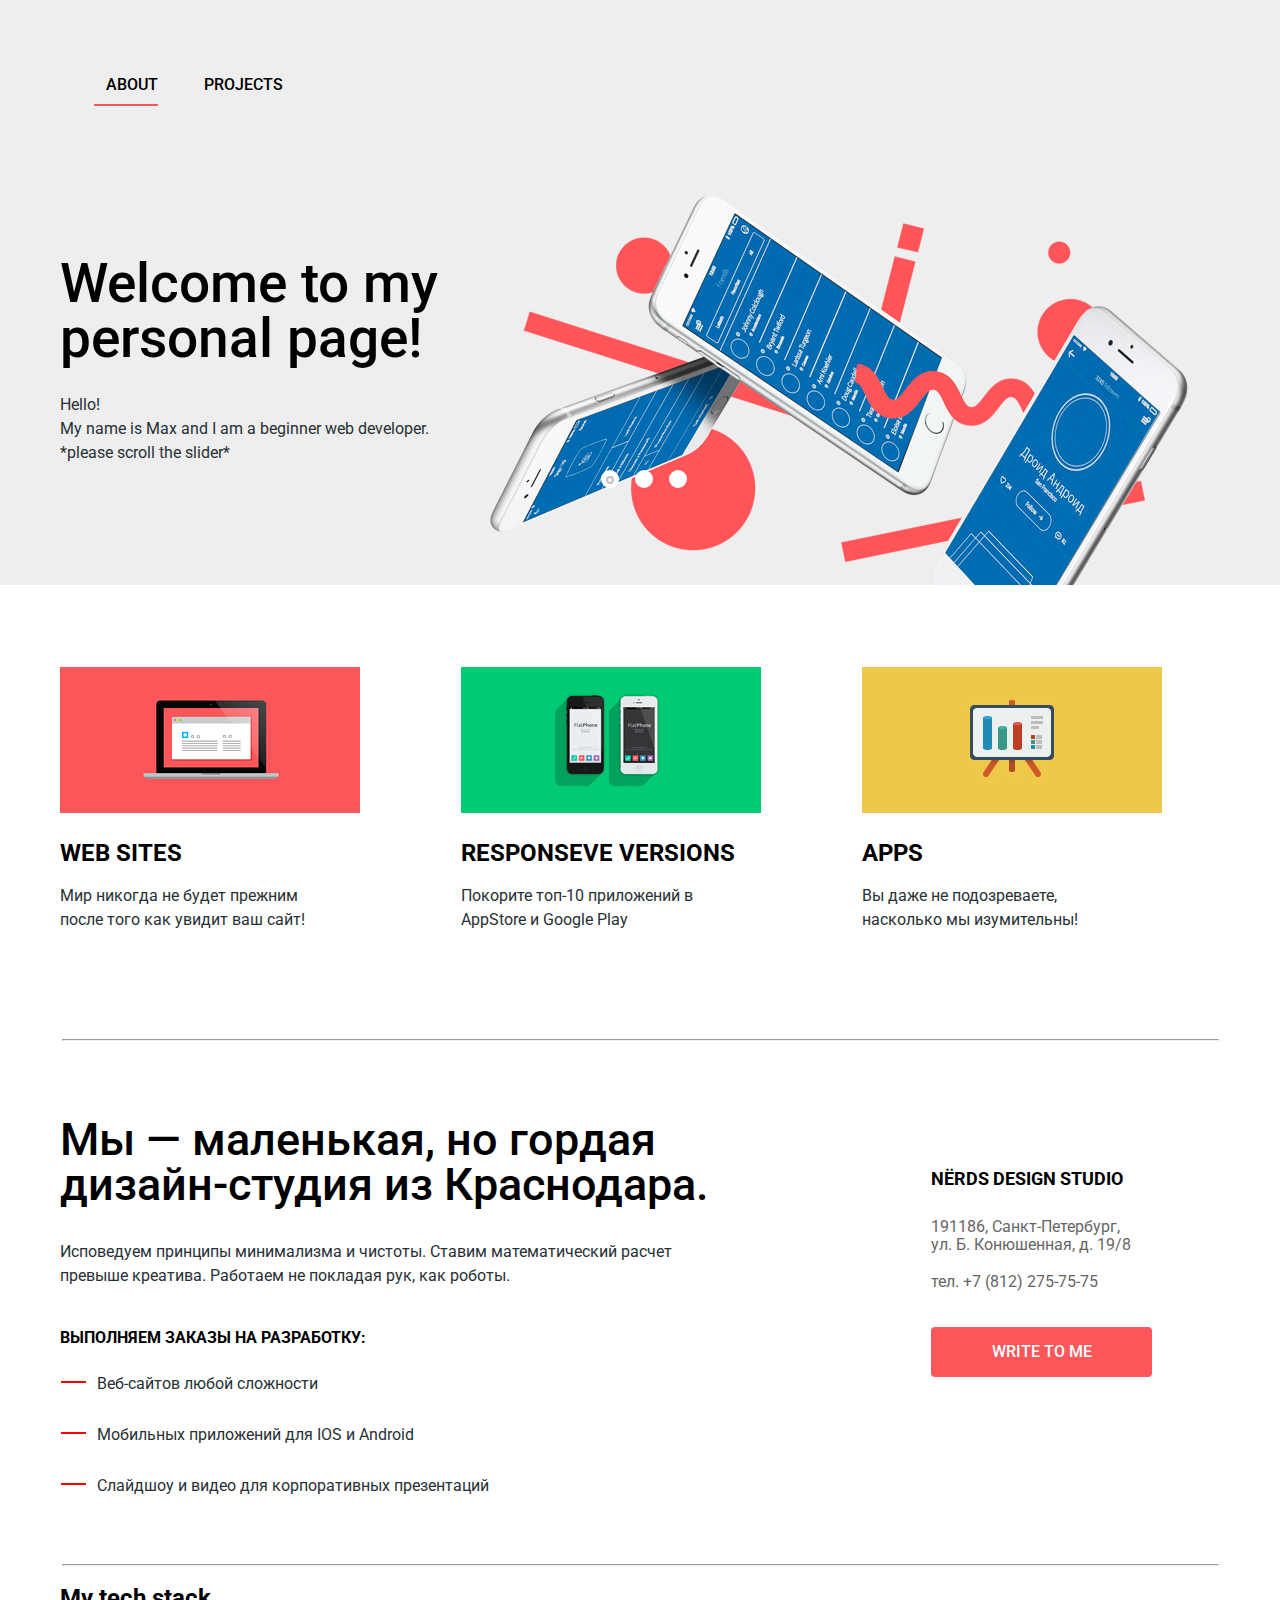
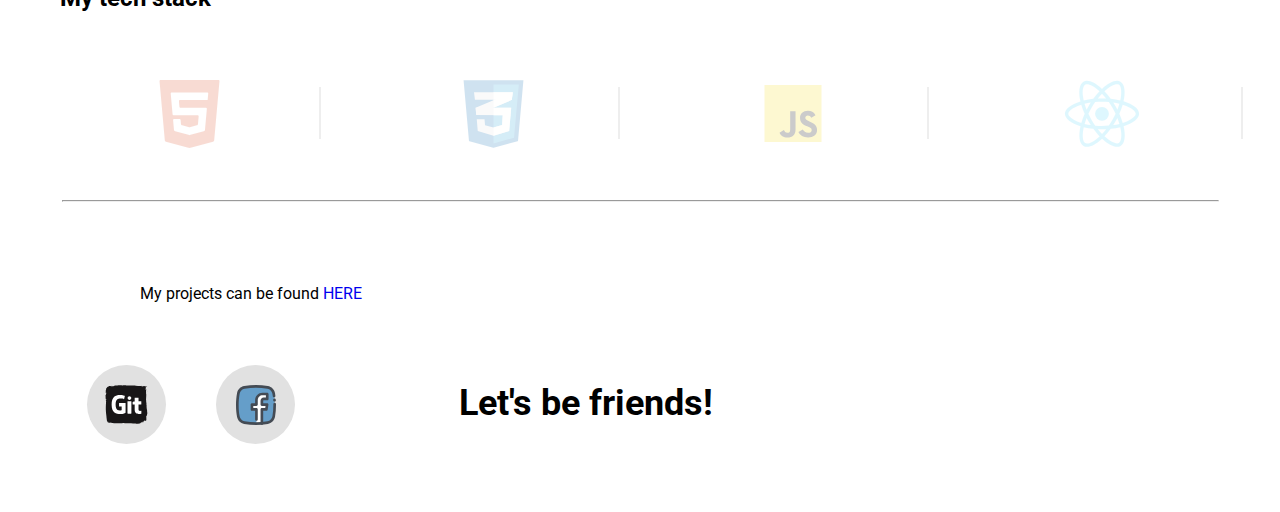
<file: my-home-page/index.html>
<!DOCTYPE html>
<html lang="ru">
<head>
  <meta charset="utf-8">
  <title>My home page</title>
  <link href="https://fonts.googleapis.com/css?family=Roboto:400,500,700&amp;subset=cyrillic" rel="stylesheet">
  <link href="css/normalize.css" rel="stylesheet">
  <link href="css/style.css" rel="stylesheet">
</head>
<body>
<header class="main-header">
  <nav class="main-navigation container">
       <!-- <a class="main-header-logo" href="">
         <img src="img/nerds-logo.svg" width="160" height="65" alt="Логотип дизайн-студии Nerds">
       </a> -->
       <ul class="site-navigation">
          <li class="current-index"><a href="index.html">about</a></li>
          <!-- <li><a href="#">клиенты</a></li> -->
          <li><a href="catalog.html">projects</a></li>
          <!-- <li><a href="#">контакты</a></li> -->
       </ul>
       <!-- <div class="user-navigation">
        <a class="user-cart" href="#">
        корзина</a>
       </div> -->
  </nav>
</header>
<main>
  <h1 class="visually-hidden">Дизайн-студия Nerds</h1>
  <section class="slider">
    <div class="container">
      <h2 class="visually-hidden">Преимущества</h2>
      <input class="visually-hidden slider-1" type="radio" id="product-1" name="toggle" checked>
      <input class="visually-hidden slider-2" type="radio" id="product-2" name="toggle" >
      <input class="visually-hidden slider-3" type="radio" id="product-3" name="toggle" >
      <div class="slider-controls">
        <label class="slider-controls-item slider-controls-item--1" for="product-1">Первый</label>
        <label class="slider-controls-item slider-controls-item--2" for="product-2">Второй</label>
        <label class="slider-controls-item slider-controls-item--3" for="product-3">Третий</label>
      </div>
      <ul class="slider-list">
        <li class="slider-item">
          <h3>Welcome to my personal page!</h3>
          <p>Hello!<br>
            My name is Max and I am a beginner web developer.<br>*please scroll the slider*</p>
          <!-- <a class="button button-learn-more" href="#">Узнать больше</a> -->
        </li>
        <li class="slider-item">
          <h3>CSS3 makes the pages look great</h3>
          <p>I started learning web programming couple of mounth ago</p>
          <!-- <a class="button button-learn-more" href="#">Узнать больше</a> -->
        </li>
        <li class="slider-item">
          <h3>Только ночь,<br> только хардкор</h3>
          <p>Работать днем, как все? Мы против этого.<br> Ближе к полуночи работа только начинается.</p>
          <!-- <a class="button button-learn-more" href="#">Узнать больше</a> -->
        </li>
      </ul>
    </div>
  </section>

  <section class="specialization container">
    <h2 class="visually-hidden">Специализация</h2>
    <ul class="specialization-list">
      <li class="specialization-item">
        <img src="img/illustration-1.png" width="300" height="146" alt="Сайт">

        <h3>web sites</h3>
        <p>
          Мир никогда не будет прежним после того как увидит ваш сайт!
        </p>

        <!-- <a href="#" class="button to-order to-order-site">заказать</a> -->
      </li>
      <li class="specialization-item">
        <img src="img/illustration-2.png" width="300" height="146" alt="Приложение">

        <h3>responseve versions</h3>
        <P>
          Покорите топ-10 приложений в AppStore и Google Play
        </P>

        <!-- <a href="#" class="button to-order to-order-app">заказать</a> -->
      </li>
      <li class="specialization-item">
        <img src="img/illustration-3.png" width="300" height="146" alt="Презентация">

        <h3>apps</h3>
        <P>
          Вы даже не подозреваете, насколько мы изумительны!
        </P>

        <!-- <a href="#" class="button to-order to-order-presentation">заказать</a> -->
      </li>
    </ul>
  </section>
  <hr class="divide">
  <section class="about-us container">
   <div class="about-us-words">
    <h2>Мы — маленькая, но гордая дизайн-студия из Краснодара. </h2>
    <p>Исповедуем принципы минимализма и чистоты. Ставим математический расчет превыше креатива. Работаем не покладая рук, как роботы.</p>
    <h3>Выполняем заказы на разработку:</h3>
    <ul class="list-of-development">
      <li>
        <p>Веб-сайтов любой сложности</p>
      </li>
      <li>
        <p>Мобильных приложений для IOS и Android</p>
      </li>
      <li>
        <p>Слайдшоу и видео для корпоративных презентаций</p>
      </li>
    </ul>
  </div>
  <!-- <div class="about-us-numbers">
   <img src="img/nerds-illustration.png" width="360" height="208" alt="Логотип дизайн-студии Nerds">
   <h3>С 2004 года любим точность во всем:</h3>
   <ul class="exact-numbers">
     <li>
       <span>146<sup>%</sup></span>
       <p>Уровень самоотдачи</p>
     </li>
     <li>
       <span>100<sup>%</sup></span>
       <p>Соблюдение сроков</p>
     </li>
     <li>
       <span>50<sup>%</sup></span>
       <p>Минимальная предоплата</p>
     </li>
   </ul>
  </div> -->
</section>
<hr class="divide">
<section class="business-partners container">
 <h2>My tech stack</h2>
 <ul class="partners-list">
  <li class="partners-item">
   <a href="#">
    <img src="img/html5.svg" width="199" height="68" alt="html" title="HTML5">
   </a>
  </li>
  <li class="partners-item">
   <a href="#">
    <img src="img/css-logo.svg" width="209" height="90" alt="css" title="CSS3">
   </a>
  </li>
  <li class="partners-item">
   <a href="#">
    <img src="img/Unofficial_JavaScript_logo_2.svg" width="190" height="57" alt="js" title="JavaScript">
   </a>
  </li>
  <li class="partners-item">
   <a href="#">
    <img src="img/React-icon.svg" width="180" height="90" alt="react" title="React">
   </a>
  </li>
 </ul>
</section>
<hr class="divide">
<section class="map">
 <h2 class="visually-hidden">Как добраться</h2>
 <div class="container">
  <div class="contact-information">
    <span>Nёrds design studio</span>
    <p>191186, Санкт-Петербург,
    ул. Б. Конюшенная, д. 19/8</p>
    <p>тел. +7 (812) 275-75-75</p>
    <a class="button button-write-us" href="#">Write to me</a>
  </div>
 </div>
  <!-- <iframe src="https://www.google.com/maps/embed?pb=!1m18!1m12!1m3!1d1998.6037872533216!2d30.320858716006118!3d59.93871648187625!2m3!1f0!2f0!3f0!3m2!1i1024!2i768!4f13.1!3m3!1m2!1s0x4696310fca145cc1%3A0x42b32648d8238007!2z0JHQvtC70YzRiNCw0Y8g0JrQvtC90Y7RiNC10L3QvdCw0Y8g0YPQuy4sIDE5LzgsINCh0LDQvdC60YIt0J_QtdGC0LXRgNCx0YPRgNCzLCAxOTExODY!5e0!3m2!1sru!2sru!4v1552489981255" width="1516" height="415"  style="border:0" allowfullscreen>
  </iframe> -->
</section>
<p class="my-projects">
  My projects can be found <a href="catalog.html">HERE</a>
</p>
</main>
<footer class="main-footer">
 <div class="container">
  <div class="footer-social">
    <ul>
      <!-- <li><a class="social-button" href="#"><span class="visually-hidden">Вконтакте</span><svg xmlns="http://www.w3.org/2000/svg" width="27" height="15" viewBox="0 0 26.14 14.91">
        <path d="M26 13.47l-.09-.17a13.55 13.55 0 0 0-2.6-3q-.87-.83-1.1-1.12A1 1 0 0 1 22 8a10.27 10.27 0 0 1 1.22-1.78l.88-1.16q2.35-3.13 2-4L26 .94a.8.8 0 0 0-.4-.22 2.14 2.14 0 0 0-.87 0h-3.92a.51.51 0 0 0-.27 0h-.3a.6.6 0 0 0-.15.14.93.93 0 0 0-.14.24 22.22 22.22 0 0 1-1.46 3.06q-.5.84-.93 1.46a7 7 0 0 1-.71.91 4.94 4.94 0 0 1-.52.47q-.23.18-.35.15l-.23-.05a.9.9 0 0 1-.31-.33 1.49 1.49 0 0 1-.16-.53v-.55-.65-.57-1.12-1-.75a3.14 3.14 0 0 0 0-.62 2.12 2.12 0 0 0-.14-.44.73.73 0 0 0-.28-.33 1.57 1.57 0 0 0-.46-.18A9 9 0 0 0 12.57 0a8.93 8.93 0 0 0-3.25.33 1.83 1.83 0 0 0-.52.41q-.25.3-.07.33a1.67 1.67 0 0 1 1.16.59l.08.16a2.6 2.6 0 0 1 .19.63 6.32 6.32 0 0 1 .12 1 10.59 10.59 0 0 1 0 1.7q-.07.71-.13 1.1a2.21 2.21 0 0 1-.18.64 2.69 2.69 0 0 1-.16.3l-.07.07a1 1 0 0 1-.37.07.86.86 0 0 1-.46-.19 3.27 3.27 0 0 1-.56-.52 7 7 0 0 1-.66-.93q-.37-.6-.76-1.42l-.22-.39q-.2-.38-.56-1.11t-.62-1.43A.9.9 0 0 0 5.2.9h-.07a.93.93 0 0 0-.22-.16A1.44 1.44 0 0 0 4.6.65L.87.68A1 1 0 0 0 .1.94L0 1a.44.44 0 0 0 0 .22 1.08 1.08 0 0 0 .08.37Q.9 3.53 1.86 5.31t1.66 2.87Q4.23 9.27 5 10.24t1 1.24l.37.41.34.33a8.06 8.06 0 0 0 1 .78 16.34 16.34 0 0 0 1.4.9 7.6 7.6 0 0 0 1.79.72 6.19 6.19 0 0 0 2 .22h1.57a1.08 1.08 0 0 0 .72-.3l.05-.07a.9.9 0 0 0 .1-.25 1.38 1.38 0 0 0 0-.37 4.48 4.48 0 0 1 .09-1.05 2.77 2.77 0 0 1 .23-.71 1.74 1.74 0 0 1 .29-.4 1.19 1.19 0 0 1 .23-.2h.11a.86.86 0 0 1 .77.21 4.52 4.52 0 0 1 .83.79q.39.47.93 1.05a6.41 6.41 0 0 0 1 .87l.27.16a3.31 3.31 0 0 0 .71.3 1.53 1.53 0 0 0 .76.07l3.48-.05a1.58 1.58 0 0 0 .8-.17.68.68 0 0 0 .34-.37 1.06 1.06 0 0 0 0-.46 1.71 1.71 0 0 0-.1-.36z" fill="#fff">
        </path>
      </svg>
    </a></li> -->
    <li><a class="social-button" href="https://github.com/mouxez" target="_blank"><span class="visually-hidden">github</span>
      <img src="img/Git_icon-icons.com_66557.svg" alt="github" width="45" height="45">
    </a></li>
    <li><a class="social-button" href="https://www.facebook.com/profile.php?id=100010655255529" target="_blank"><span class="visually-hidden">facebook</span>
      <img src="img/iconfinder-social-media-web-network-logo02-4584667_122300.svg" alt="facebook" width="40" height="40">
    </a></li>
  </ul>
</div>
<p class="footer-offer">
  <b>Let's be friends!</b>
</p>
</div>
</footer>
<div class="feedback">
 <p class="write-us">Write to me</p>
 <form  class="form-field" action="https://echo.htmlacademy.ru" method="post">

  <div class="field field-name">
   <label for="fullname">Ваше имя:</label>
   <input type="text" id="fullname" name="user-name" value="" placeholder="Имя Фамилия" required>
 </div>
 <div class="field field-email">
  <label for="email">Ваш e-mail:</label>
  <input type="email" id="email" name="email" placeholder="email@example.com" required>
</div>
<div class="field field-letter">
  <label for="letter">Текст письма:</label>
  <textarea id="letter" name="text-of-letter" placeholder="В свободной форме" required></textarea>
</div>
<button type="submit" class="button">Отправить</button>

</form>
<button class="feedback-close" type="button">Закрыть</button>
</div>
<script src="js/min-script.js">
</script>
</body>
</html>
</file>
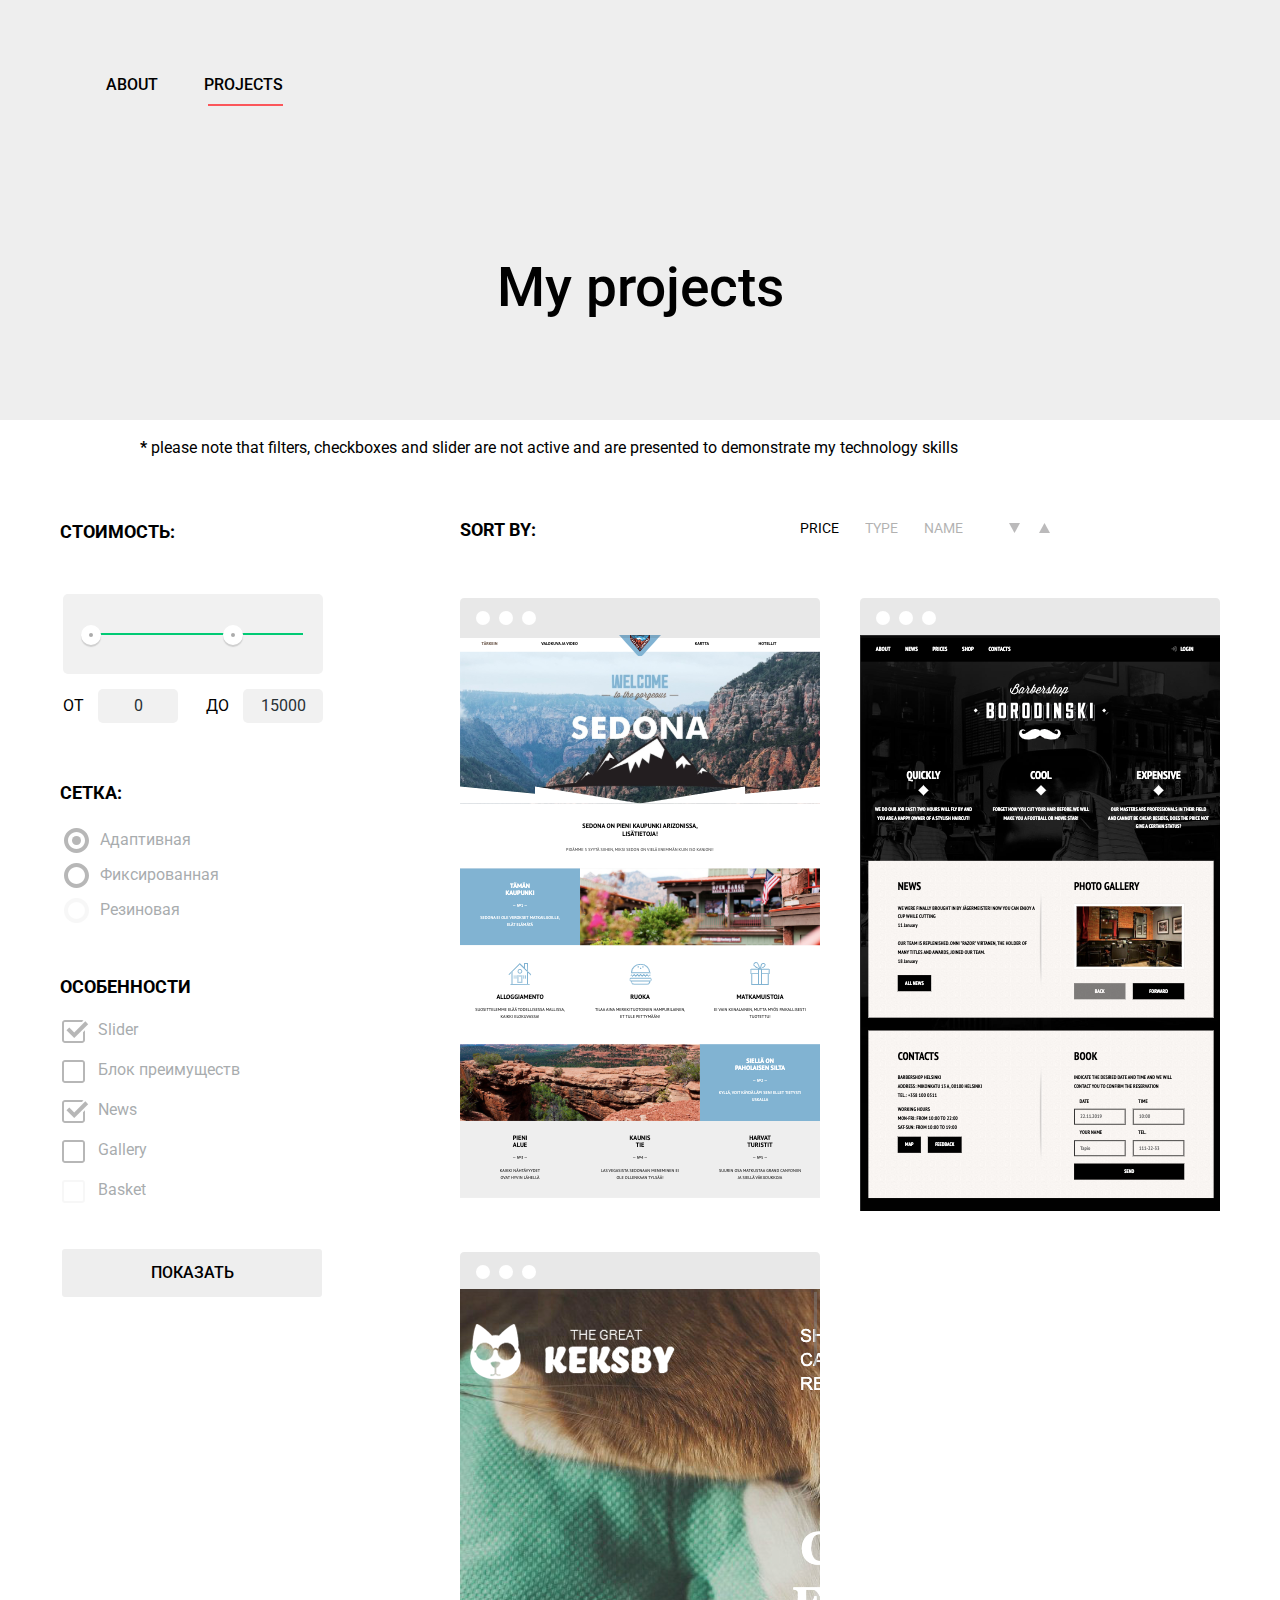
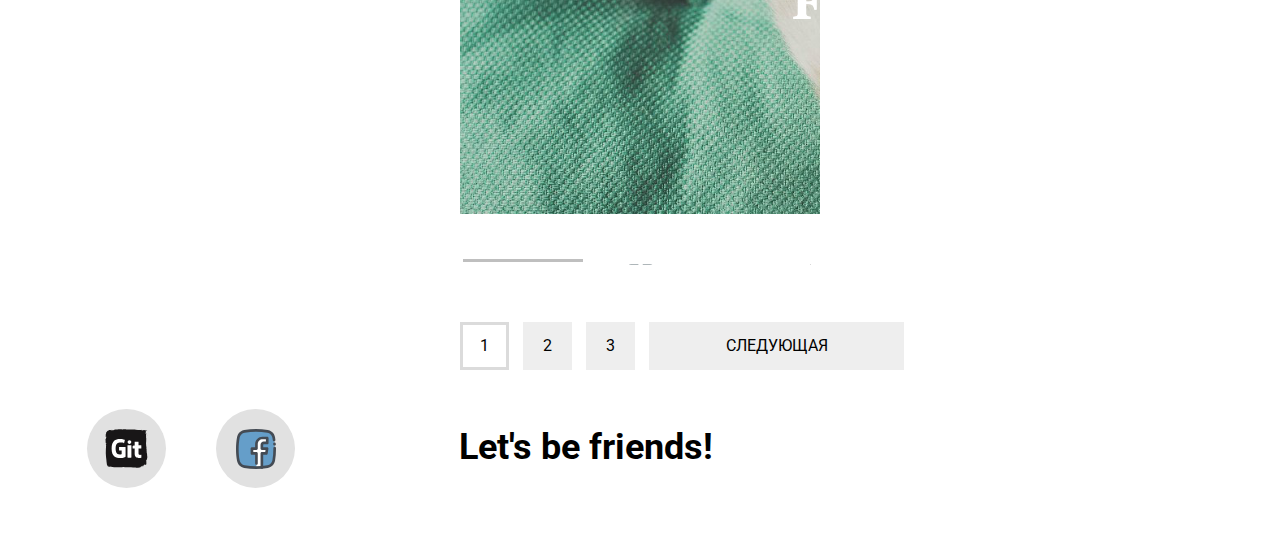
<file: my-home-page/catalog.html>
<!DOCTYPE html>
<html lang="ru">
<head>
  <meta charset="utf-8">
  <title>My home page</title>
  <link href="https://fonts.googleapis.com/css?family=Roboto:400,500,700&amp;subset=cyrillic" rel="stylesheet">
  <link href="css/normalize.css" rel="stylesheet">
  <link href="css/style.css" rel="stylesheet">
<body>
<header class="main-header">
  <nav class="main-navigation container">
       <!-- <a class="main-header-logo" href="">
         <img src="img/nerds-logo.svg" width="160" height="65" alt="Логотип дизайн-студии Nerds">
       </a> -->
       <ul class="site-navigation">
          <li><a href="index.html">about</a></li>
          <!-- <li><a href="#">клиенты</a></li> -->
          <li class="current-catalog" ><a href="catalog.html">projects</a></li>
          <!-- <li><a href="#">контакты</a></li> -->
       </ul>
       <!-- <div class="user-navigation">
        <a class="user-cart" href="#">
        корзина</a>
       </div> -->
  </nav>
</header>

<main class="main-section">
  <div class="title">
     <h1 class="page-title">
      My projects
     </h1>
  </div>
  <p class="note"> <b>*</b> please note that filters, checkboxes and slider are not active and are presented to demonstrate my technology skills</p>
  <div class="catalog-column container">
   <section class="filters-column">
    <h2 class="visually-hidden">Фильтр</h2>
    <form class="filters" action="/filters" method="post">
    <fieldset class="price">
       <legend>Стоимость:</legend>
       <div class="range-filter">
        <div class="range-controls">
          <div class="scale">
            <div class="bar"></div>
          </div>
          <div class="toggle toggle-min"></div>
          <div class="toggle toggle-max"></div>
        </div>
        <div class="price-controls">
          <label class="min-price">от <input name="min-price" type="text" value="0"></label>
          <label class="max-price">до <input name="max-price" type="text" value="15000"></label>
        </div>
       </div>
    </fieldset>
    <fieldset class="grid">
      <legend>сетка:</legend>
      <ul class="gird-list">
        <li class="filter-option"><input class="visually-hidden filter-input filter-input-radio" type="radio" name="grid" value="adaptive" id="filter-adaptive"  tabindex="0" checked>
          <label for="filter-adaptive">Адаптивная</label>
        </li>
        <li class="filter-option"><input class="visually-hidden filter-input filter-input-radio" type="radio" name="grid" value="fixed" id="filter-fixed" tabindex="0">
          <label for="filter-fixed">Фиксированная</label>
        </li>
        <li class="filter-option"><input class="visually-hidden filter-input filter-input-radio" type="radio" name="grid" value="rubber" id="filter-rubber"  disabled>
          <label for="filter-rubber">Резиновая</label>
        </li>
      </ul>
    </fieldset>
    <fieldset class="features">
     <legend>особенности</legend>
     <ul class="features-list">
      <li class="filter-option">
        <input class="visually-hidden filter-input filter-input-checkbox" type="checkbox" name="silder" id="filter-slider"  tabindex="0" checked>
        <label for="filter-slider" >Slider</label>
      </li>
      <li class="filter-option">
        <input class="visually-hidden filter-input filter-input-checkbox" type="checkbox" name="advantage-block" id="filter-advantage-block" tabindex="0">
        <label for="filter-advantage-block">Блок преимуществ</label>
      </li>
      <li class="filter-option">
        <input class="visually-hidden filter-input filter-input-checkbox" type="checkbox" name="news" id="filter-news"  tabindex="0" checked>
        <label for="filter-news">News</label>
      </li>
      <li class="filter-option">
        <input class="visually-hidden filter-input filter-input-checkbox" type="checkbox" name="gallery" id="filter-gallery" tabindex="0">
        <label for="filter-gallery">Gallery</label>
      </li>
      <li class="filter-option">
       <input class="visually-hidden filter-input filter-input-checkbox" type="checkbox" name="basket" id="filter-basket"  disabled>
       <label for="filter-basket">Basket</label>
      </li>
     </ul>
    </fieldset>
 <button type="submit" class="filter-button button">
  показать
</button>
</form>
</section>
<section class="catalog">
  <div class="sort-by">
  <b>Sort by:</b>
  <ul class="filter-sort filter-sort-words">
    <li class="filter-sort-item">
      <input class="visually-hidden list-input list-input-radio" type="radio" name="sort-group" value="price" id="filter-price" tabindex="0" checked>
      <label for="filter-price">Price</label>
    </li>
    <li class="filter-sort-item">
      <input class="visually-hidden list-input list-input-radio" type="radio" name="sort-group" value="type" id="filter-type" tabindex="0">
      <label for="filter-type">Type</label>
    </li>
    <li class="filter-sort-item">
      <input class="visually-hidden list-input list-input-radio" type="radio" name="sort-group" value="name" id="filter-name" tabindex="0">
      <label for="filter-name">Name</label>
    </li>
  </ul>
  <ul class="filter-sort filter-sort-arrows">
    <li class="filter-sort-item">
      <a class="arrow arrow-down active" href="#">Убывание</a>
    </li>
    <li class="filter-sort-item">
      <a class="arrow arrow-up" href="#">Возрастание</a>
    </li>
  </ul>
</div>
<h2 class="visually-hidden">Sites List</h2>
<ul class="catalog-list">
  <li class="catalog-item">
    <a href="#" target="_blank">
    <svg xmlns="http://www.w3.org/2000/svg" width="360" height="40" viewBox="0 0 360 40"><path fill="#4D4D4D" d="M356 0H4C1.8 0 0 1.8 0 4v36h360V4c0-2.2-1.8-4-4-4zM22.991 27a7 7 0 1 1 0-14 7 7 0 0 1 0 14zm23.011 0a7 7 0 1 1 0-14 7 7 0 0 1 0 14zm23.011 0a7 7 0 1 1 0-14 7 7 0 0 1 0 14z"/></svg>
      <img src="img/sedona-1.png" height="576" width="360" alt="Sedona City">
    </a>
    <!-- <div class="description">
      <h3>Sedona
      </h3>
      <p>
        Информационный сайт для туристов
      </p>
      <a class="button-price button" href="#">9900 руб.</a>
    </div> -->
  </li>
  <li class="catalog-item">
    <a href="">
    <svg xmlns="http://www.w3.org/2000/svg" width="360" height="40" viewBox="0 0 360 40"><path fill="#4D4D4D" d="M356 0H4C1.8 0 0 1.8 0 4v36h360V4c0-2.2-1.8-4-4-4zM22.991 27a7 7 0 1 1 0-14 7 7 0 0 1 0 14zm23.011 0a7 7 0 1 1 0-14 7 7 0 0 1 0 14zm23.011 0a7 7 0 1 1 0-14 7 7 0 0 1 0 14z"/></svg>
      <img src="img/barbershop-1.png" height="576" width="360" alt="Barbershop Helsinki">
    </a>  
    <!-- <div class="description">
      <h3>Pink App
      </h3>
      <p>
        Продуктовый лендинг приложения для iOS и Android
      </p>
      <a class="button-price button" href="#">9900 руб.</a>
    </div> -->
  </li>
  <li class="catalog-item">
    <a href="#">
   <svg xmlns="http://www.w3.org/2000/svg" width="360" height="40" viewBox="0 0 360 40"><path fill="#4D4D4D" d="M356 0H4C1.8 0 0 1.8 0 4v36h360V4c0-2.2-1.8-4-4-4zM22.991 27a7 7 0 1 1 0-14 7 7 0 0 1 0 14zm23.011 0a7 7 0 1 1 0-14 7 7 0 0 1 0 14zm23.011 0a7 7 0 1 1 0-14 7 7 0 0 1 0 14z"/></svg>
    <img src="img/pet-1.png" height="576" width="360" alt="Pet Accessories Store">
    </a>
  <!-- <div class="description">
    <h3>Barbershop
    </h3>
    <p>
      Сайт салона красоты.
      <br>
      Для мужчин, да.
    </p>
    <a class="button-price button" href="#">9900 руб.</a>
  </div> -->
</li>
<!-- <li class="catalog-item">
 <svg xmlns="http://www.w3.org/2000/svg" width="360" height="40" viewBox="0 0 360 40"><path fill="#4D4D4D" d="M356 0H4C1.8 0 0 1.8 0 4v36h360V4c0-2.2-1.8-4-4-4zM22.991 27a7 7 0 1 1 0-14 7 7 0 0 1 0 14zm23.011 0a7 7 0 1 1 0-14 7 7 0 0 1 0 14zm23.011 0a7 7 0 1 1 0-14 7 7 0 0 1 0 14z"/></svg>
  <img src="img/img-mishka.png" height="576" width="360" alt="Шаблон сайта Mishka">
<div class="description">
  <h3>MISHKA
  </h3>
  <p>
    Интернет-магазин вязаных игрушек
  </p>
  <a class="button-price button" href="#">9900 руб.</a>
</div>
</li> -->
<!-- <li class="catalog-item">
 <svg xmlns="http://www.w3.org/2000/svg" width="360" height="40" viewBox="0 0 360 40"><path fill="#4D4D4D" d="M356 0H4C1.8 0 0 1.8 0 4v36h360V4c0-2.2-1.8-4-4-4zM22.991 27a7 7 0 1 1 0-14 7 7 0 0 1 0 14zm23.011 0a7 7 0 1 1 0-14 7 7 0 0 1 0 14zm23.011 0a7 7 0 1 1 0-14 7 7 0 0 1 0 14z"/></svg>
  <img src="img/img-aplus.png" height="576" width="360" alt="Шаблон сайта A+">
<div class="description">
  <h3>A Plus
  </h3>
  <p>
    Лендинг курсов повышения квалификации
  </p>
  <a class="button-price button" href="#">9900 руб.</a>
</div>
</li> -->
<!-- <li class="catalog-item">
 <svg xmlns="http://www.w3.org/2000/svg" width="360" height="40" viewBox="0 0 360 40"><path fill="#4D4D4D" d="M356 0H4C1.8 0 0 1.8 0 4v36h360V4c0-2.2-1.8-4-4-4zM22.991 27a7 7 0 1 1 0-14 7 7 0 0 1 0 14zm23.011 0a7 7 0 1 1 0-14 7 7 0 0 1 0 14zm23.011 0a7 7 0 1 1 0-14 7 7 0 0 1 0 14z"/></svg>
  <img src="img/img-sedona.png" height="576" width="360" alt="Шаблон сайта Кваст">
<div class="description">
  <h3>КВАСТ
  </h3>
  <p>
    Промо-сайт производителя крафтового кваса
  </p>
  <a class="button-price button" href="#">9900 руб.</a>
</div>
</li> -->
</ul>
<ul class="pages-list">
  <li class="pages-number pages-number-current"><a href="#">1</a></li>
  <li class="pages-number"><a href="#">2</a></li>
  <li class="pages-number"><a href="#">3</a></li>
  <li class="pages-number"><a href="#">Следующая</a></li>
</ul>
</section>

</div>
<!-- <section class="map">
 <h2 class="visually-hidden">Как добраться</h2>
 <div class="container">
  <div class="contact-information">
    <span>Nёrds design studio</span>
    <p>191186, Санкт-Петербург,
    ул. Б. Конюшенная, д. 19/8</p>
    <p>тел. +7 (812) 275-75-75</p>
    <a class="button button-write-us" href="#">Напишите нам</a>
  </div>
 </div>
  <iframe src="https://www.google.com/maps/embed?pb=!1m18!1m12!1m3!1d1998.6037872533216!2d30.320858716006118!3d59.93871648187625!2m3!1f0!2f0!3f0!3m2!1i1024!2i768!4f13.1!3m3!1m2!1s0x4696310fca145cc1%3A0x42b32648d8238007!2z0JHQvtC70YzRiNCw0Y8g0JrQvtC90Y7RiNC10L3QvdCw0Y8g0YPQuy4sIDE5LzgsINCh0LDQvdC60YIt0J_QtdGC0LXRgNCx0YPRgNCzLCAxOTExODY!5e0!3m2!1sru!2sru!4v1552489981255" width="1516" height="415"  style="border:0" allowfullscreen>
  </iframe>
</section> -->
</main>

<footer class="main-footer">
 <div class="container">
  <div class="footer-social">
    <ul>
    <li><a class="social-button" href="https://github.com/mouxez" target="_blank"><span class="visually-hidden">github</span>
      <img src="img/Git_icon-icons.com_66557.svg" alt="github" width="45" height="45">
    </a></li>
    <li><a class="social-button" href="https://www.facebook.com/profile.php?id=100010655255529" target="_blank"><span class="visually-hidden">facebook</span>
      <img src="img/iconfinder-social-media-web-network-logo02-4584667_122300.svg" alt="facebook" width="40" height="40">
    </a></li>
    </ul>
</div>
<p class="footer-offer">
  <b>Let's be friends!</b>
</p>
</div>
</footer>
<!-- <div class="feedback">
  <p class="write-us">Напишите нам</p>
  <form  class="form-field" action="https://echo.htmlacademy.ru" method="post">

    <div class="field field-name">
     <label for="fullname">Ваше имя:</label>
     <input type="text" id="fullname" name="user-name" value="" placeholder="Имя Фамилия" required>
   </div>
   <div class="field field-email">
    <label for="email">Ваш e-mail:</label>
    <input type="email" id="email" name="email" placeholder="email@example.com" required>
  </div>
  <div class="field field-letter">
    <label for="letter">Текст письма:</label>
    <textarea id="letter" name="text-of-letter" placeholder="В свободной форме" required></textarea>
  </div>
  <button type="submit" class="button">Отправить</button>

</form>
<button class="feedback-close" type="button">Закрыть</button>
</div> -->
<script src="js/min-script.js">
</script>
</body>
</html>
</file>
<file: my-home-page/css/style.css>
body
{
  margin: 0;
  font-family: "Roboto", Arial, sans-serif;
  color: black;
  font-size: 16px;
  line-height: 24px;
  font-weight: normal;
  text-align:left;
  background-color: #ffffff;
  min-width:1250px;
}
a
{
  text-decoration: none;
}
.visually-hidden:not(:focus):not(:active),
input[type="checkbox"].visually-hidden,
input[type="radio"].visually-hidden
{
  position: absolute;

  width: 1px;
  height: 1px;
  margin: -1px;
  border: 0;
  padding: 0;
  white-space: nowrap;
  -webkit-clip-path: inset(100%);
  clip-path: inset(100%);
  clip: rect(0 0 0 0);
  overflow: hidden;
}

.container
{
 width:1160px;
 margin: 0 auto;
 padding: 0 20px;

}
.main-header
{
  width:100%;
  font-family:"Roboto", Arial, sans-serif;
  background-color: #eeeeee;
}
.main-navigation
{

  display:-webkit-box;
  display:-ms-flexbox;
  display:flex;
  -ms-flex-wrap:wrap;
  flex-wrap:wrap;
  font-size: 16px;
  line-height:30px;
  font-weight:500;
  color:black;
  text-transform: uppercase;
  background-color: #eeeeee;
  min-height: 200px;

  -webkit-box-pack: justify;
  -ms-flex-pack: justify;
  justify-content: space-between;
}
.site-navigation
{
  display: -webkit-box;
  display: -ms-flexbox;
  display: flex;
  flex-wrap:wrap;
  width:530px;
  margin: 0;
  margin-top:70px;
  padding: 0;
  list-style: none;
}
.site-navigation li
{
  margin-left:46px;
}
.user-navigation
{
  width: 115px;
  margin: 0;
  margin-top:70px;
  margin-right:-40px;
  padding: 0;
  padding-left:81px;
  padding-bottom:30px;
  list-style: none;
}

.main-header-logo
{
  width: 160px;
  height:50px;
  margin:0px;
  margin-top:45px;
  padding:0px;

}
.site-navigation ,
.user-navigation,
.pages-list,
.catalog-list,
.filter-option
{
  list-style: none;
}
.site-navigation a,
.user-navigation a
{
  display:block;
  color: black;
}
.user-cart
{
  position: relative;
}
.user-cart::before
{
  content: "";
  position:absolute;
  width: 15px;
  height: 24px;
  top:9px;
  left: -40px;
  background-image: url("../img/cart-icon.svg");
  background-repeat: no-repeat;
  background-position: 0 0;

}

.main-header-logo img:hover
{
  opacity: 0.8;
}
.main-header-logo:focus
{
  opacity:0.3;
}
.site-navigation a:hover,
.user-navigation a:hover
{
  color: #fb565a;
}
.site-navigation a:focus,
.user-navigation a:focus
{
  color: rgba(0, 0, 0, 0.3);
}
.current-index,
.current-catalog
{
  position:relative;
}
.current-index::after
{
  content: "";
  position: absolute;
  right: 0px;
  top:34px;
  height: 2px;
  width:64px;
  background-color:#fb565a;
}
.current-catalog::after
{
  content: "";
  position: absolute;
  right: 0px;
  top:34px;
  height: 2px;
  width:75px;
  background-color:#fb565a;
}
.title
{
  width:100%;
  background-color:#eeeeee;
}
.page-title
{
  width: 1160px;
  margin: 0 auto;
  margin-top:0px;
  padding-top:60px;
  padding-bottom:105px;
}
.slider
{
  margin-top:-20px;
  position: relative;
  background-color:#eeeeee;
}
.slider-controls
{
  position: absolute;
  left: 50%;
  bottom: 101px;
  z-index: 100;
  width: 160px;
  height: 18px;
  text-align: center;
  font-size: 0;
  -webkit-transform: translateX(-50%);
  -ms-transform: translateX(-50%);
  transform: translateX(-50%);
}

.slider-controls label
{
  position: relative;
  display: inline-block;
  width: 18px;
  height: 18px;
  padding: 8px;
  border-radius: 50%;
  vertical-align:middle;
  cursor: pointer;
}
.slider-controls label::after
{
  content: "";
  position: absolute;
  top: 4px;
  left: 12px;
  z-index: 1;
  width: 18px;
  height: 18px;
  background: #ffffff;
  border-radius: 50%;
}

.slider-list
{
  margin: 0;
  padding: 0;

  list-style: none;
}

.slider-item
{
  display: none;
  padding: 78px 0 80px 0;
  font-family:Roboto;
}

.slider-item:nth-child(1)
{
  background-image: url("../img/slide-1.png");
  background-repeat: no-repeat;
  background-position: 430px 15px;
}

.slider-item:nth-child(2)
{
  background-image: url("../img/slide-2.png");
  background-repeat: no-repeat;
  background-position: 495px 15px;
}

.slider-item:nth-child(3)
{
  background-image: url("../img/slide-3.png");
  background-repeat: no-repeat;
  background-position: 400px 25px
}

.slider-1:checked ~ .slider-list .slider-item:nth-child(1)
{
  display: block;
}

.slider-2:checked ~ .slider-list .slider-item:nth-child(2)
{
  display: block;
}

.slider-3:checked ~ .slider-list .slider-item:nth-child(3)
{
  display: block;
}

.slider-1:checked ~ .slider-controls .slider-controls-item--1::before,
.slider-2:checked ~ .slider-controls .slider-controls-item--2::before,
.slider-3:checked ~ .slider-controls .slider-controls-item--3::before
{
  content: "";
  position: absolute;
  left: 50%;
  top: 28%;
  z-index: 2;
  width: 4px;
  height: 4px;
  background-color: inherit;
  border: 2px solid #c1c1c1;
  border-radius: 50%;
}

.slider-item h3
{
  max-width: 600px;
  margin: 0;
  margin-top:-2px;
  margin-bottom: 27px;

  font-size: 55px;
  line-height: 55px;
  font-weight: 500;
}

.slider-item p
{
  max-width: 430px;
  margin: 0;
  margin-bottom: 40px;
  font-size:16px;
  line-height:24px;
  color:#283136;
}
.button
{
  border-radius: 3px;
}
.button-learn-more
{
  display: block;
  width: 240px;
  padding: 16px 0;
  font-size: 16px;
  line-height: 18px;
  color: #ffffff;
  text-transform: uppercase;
  text-align: center;
  text-decoration: none;
  background-color: #fb565a;
  border: none;
}

.button-learn-more:hover,
.button-learn-more:focus
{
  background-color: #e74246;
}

.button-learn-more:active
{
  background-color: #d7373b;
  color: rgba(255, 255, 255, 0.3);
  -webkit-box-shadow: 0 3px rgba(0, 0, 0, 0.1) inset;
  box-shadow: 0 3px rgba(0, 0, 0, 0.1) inset;
}
.specialization-list
{
  display: -webkit-box;
  display: -ms-flexbox;
  display: flex;
  flex-wrap:wrap;
  margin:0px;
  margin-top:76px;
  padding:0px;
  list-style: none;
  font-family:"Roboto", Arial, sans-serif;
}
.specialization-item
{
  width: 305px;
  text-align: left;
  margin-bottom: 70px;
  margin-left:96px;
}
.specialization-item:first-child
{
  margin-left:0px;
}
.specialization-item p
{
  width:245px;
  margin-top:-2px;
  margin-bottom:29px;
  font-size:16px;
  line-height:24px;
  color:#283136;
}
.specialization-item p:first-letter
{
  text-transform: capitalize;
}

.specialization-item h3
{
  margin: 18px 0px;
  font-size: 24px;
  line-height: 30px;
  text-transform: uppercase;
  text-align:left;
  font-weight: bold;
  color: #000000;
}
.specialization-item img
{
  margin-top:6px;
}
.specialization-list .to-order
{
  display:inline-block;
  margin-top:4px;
  padding: 16px 40px;
  font-size:16px;
  line-height: 18px;
  font-weight:500;
  text-align:center;
  vertical-align: middle;
  text-transform: uppercase;
  color: white;
  background-color: white;
}
.specialization-list .to-order-site
{
  background-color:#fb565a;
}
.specialization-list .to-order-site:hover
{
  background-color:#e74246;
}
.specialization-list .to-order-site:focus
{
  -webkit-box-shadow: inset 0px 3px 0 0 rgba(0, 1, 1, 0.1);
  box-shadow: inset 0px 3px 0 0 rgba(0, 1, 1, 0.1);
  background-color: #d7373b;
  color:rgba(255, 255, 255, 0.3);
}
.specialization-list .to-order-app
{
  background-color:#00ca74;
}
.specialization-list .to-order-app:hover
{
  background-color:#00bc6c;
}
.specialization-list .to-order-app:focus
{
  -webkit-box-shadow: inset 0px 3px 0 0 rgba(0, 1, 1, 0.1);
  box-shadow: inset 0px 3px 0 0 rgba(0, 1, 1, 0.1);
  background-color: #00aa62;
  color:rgba(255, 255, 255, 0.3);
}
.specialization-list .to-order-presentation
{
  background-color: #efc84a;
}
.specialization-list .to-order-presentation:hover
{
  background-color: #eab534;
}
.specialization-list .to-order-presentation:focus
{
  -webkit-box-shadow: inset 0px 3px 0 0 rgba(0, 1, 1, 0.1);
  box-shadow: inset 0px 3px 0 0 rgba(0, 1, 1, 0.1);
  background-color: #e5a722;
  color:rgba(255, 255, 255, 0.3);
}
.about-us
{
  display:-webkit-box;
  display:-ms-flexbox;
  display:flex;
  color:black;
  font-size:16px;
  line-height:24px;
  margin-top:39px;
  margin-bottom:40px;
}
.about-us-words
{
  display:block;
  width:650px;
}
.about-us-words h2
{
  font-size:45px;
  line-height:45px;
  font-weight:500;
  margin-bottom:33px;
}
.about-us-words h3
{
  font-size:16px;
  margin-top:38px;
  font-weight:bold;
  text-transform: uppercase;
}
.about-us-words p
{
  margin-top:17px;
  color:#283136;
}
.list-of-development
{
  display:-webkit-box;
  display:-ms-flexbox;
  display:flex;
  -webkit-box-orient:vertical;
  -webkit-box-direction:normal;
  -ms-flex-direction:column;
  flex-direction:column;
  list-style:none;
  position:relative;
  margin-top:-11px;
  margin-left:-3px;
}
.list-of-development p
{
  margin-bottom:10px;
  font-size: 16px;
  line-height:24px;
  color:#283136;
}
.list-of-development li::before
{
  content:"";
  width:25px;
  height:2px;
  background-color:red;
  position:absolute;
  left:4px;
  margin-top:26px;
}
.about-us-numbers
{
  margin-left:150px;
  position: absolute;
  top: 1300px;
  left: 700px;
}
.about-us-numbers h3
{
  text-transform: uppercase;
  margin-left:16px;
  margin-top:31px;
  font-size:16px;
  line-height:24px;
}
.exact-numbers
{
  list-style:none;
  display:-webkit-box;
  display:-ms-flexbox;
  display:flex;
  margin-left:-45px;
}
.exact-numbers li
{
  margin-top:37px;
  width:95px;
  margin-left:30px;
}
.exact-numbers li:first-child
{
  margin-left:0px;
  padding-left:5px;
}
.exact-numbers li:last-child
{
  margin-left:20px;
}
.exact-numbers p
{
  margin-top:20px;
  font-size:16px;
  line-height:18px;
  color:#283136;
}
.exact-numbers span
{
  font-weight:bold;
  font-size:45px;
}
.exact-numbers sup
{
  font-size:25px;
}
.partners-list
{
 display:-webkit-box;
 display:-ms-flexbox;
 display:flex;
 -webkit-box-align:center;
 -ms-flex-align:center;
 align-items:center;
 padding-top:35px;
 padding-bottom:22px;
 margin-left:-60px;
}
.partners-item
{
 list-style:none;
}
.partners-item:last-of-type
{
  padding-left:24px;
}
.partners-item a
{
  display:-webkit-box;
  display:-ms-flexbox;
  display:flex;
  -webkit-box-align:center;
  -ms-flex-align:center;
  align-items:center;
  opacity:0.2;
  padding-left:50px;
  padding-right:50px;
  position:relative;
  min-height: 97px;
}
.partners-item::before
{
  content: "";
  position: absolute;
  margin-top: 22px;
  margin-left: 279px;
  width: 2px;
  height: 52px;

  background-color: #eeeeee;
}
.business-partners a:hover
{
  opacity:1;
}
.business-partners a:focus
{
  opacity:0.1;
}
.map
{
  margin-top:80px;
}
.map .container
{
  position:relative;
}
.map iframe
{
 width: 100%;
}
.contact-information
{
  position:absolute;
  display:-webkit-box;
  display:-ms-flexbox;
  display:flex;
  -ms-flex-wrap:wrap;
  flex-wrap:wrap;
  width:250px;
  top:-765px;
  left:840px;
  padding:53px 20px 49px 51px;
  background-color:white;
  font-family:"Roboto", Arial, sans-serif;
  line-height:18px;
  color:#666666;
}
.contact-information span
{
  font-size:18px;
  font-weight:bold;
  color:black;
  text-transform:uppercase;
  margin-bottom:14px;
}
.contact-information p
{
  display:block;
  width:210px;
}
.contact-information p:nth-of-type(2)
{
  margin-top:3px;
}
.button-write-us
{
  display:block;
  background-color:#fb565a;
  width:205px;
  padding:16px 8px;
  margin-top:20px;
  text-align:center;
  color:white;
  font-weight:500;
  border-radius:4px;
  text-transform: uppercase;
}
.button-write-us:hover
{
  background-color:#e74246;
}
.button-write-us:focus
{
  box-shadow: inset 0px 3px 0 0 rgba(0, 1, 1, 0.1);
  background-color: #d7373b;
  color:rgba(255, 255, 255, 0.3);
}
.page-title
{
  font-size:55px;
  font-weight: 500;
  line-height: 55px;
  text-align: center;
  text-transform: none;
}
.catalog-column
{
  margin-top:52px;
  display: -webkit-box;
  display: -ms-flexbox;
  display: flex;
  -webkit-box-pack:justify;
  -ms-flex-pack:justify;
  justify-content:space-between;
}
.divide
{
  width:1155px;
}
.filters-column
{
  margin-left:-12px;
  width:262px;
}
.filters fieldset {
  margin:0px;
  margin-top:8px;
  border: none;
}
.filters legend
{
  font-size: 18px;

  font-weight: bold;
  line-height: 30px;
  text-transform:uppercase;

}
.filter-option
{
  padding: 0;
  margin: 0;
  margin-bottom:15px;
  opacity:0.4;
}
.filter-option:hover
{
  opacity:1;
}
.filters .grid
{
  margin-top:-5px;
  margin-bottom:12px;
}
.grid-list
{
  margin-left:-2px;
}
.features legend
{
  padding-top:14px;
}
.features-list
{
  margin-top:-7px;
}
.features-list li
{
  margin-left:-2px;
  margin-top:20px;
}
.filter-input
{
  background-color: #4d4d4d;
  opacity:0.4;
}
.filter-input:hover
{
  opacity:1;
}
.filter-input + label
{
  color:#283136;
  font-size:16px;
  position: relative;
  display: block;
  line-height: 20px;
  cursor: pointer;
}
.filter-input-checkbox + label::before
{
  content: "";
  position: absolute;
  width: 27px;
  height: 26px;
  left: -36px;
  top:0px;
  background-image:url("../img/checkbox-off.svg");
  background-repeat:no-repeat;
}

.filter-input-checkbox:checked + label::before
{
  content: "";
  position: absolute;
  width: 27px;
  height: 26px;
  left: -36px;
  top:0px;
  background-image:url("../img/checkbox-on.svg");
  background-repeat:no-repeat;
}
.filter-input-radio + label::before
{
  content: "";
  position: absolute;
  width:25px;
  height:25px;
  left: -36px;
  top: -2px;
  background-image: url("../img/radio-off.svg");
  background-repeat:no-repeat;
}
.filter-input-radio:checked + label::before
{
  content: "";
  width:25px;
  height:25px;
  position: absolute;
  left: -36px;
  top: -2px;
  background-image: url("../img/radio-on.svg");
  background-repeat:no-repeat;
}
.filter-input:disabled + label::before
{
  color: rgba(40, 49, 54, 0.3);
  opacity: 0.1;
}
.filter-button
{
  margin-top:23px;
  margin-left:14px;
  width: 260px;
  height: 48px;
  background-color: #eeeeee;
  font-size:16px;
  font-weight: 500;
  line-height: 18px;
  color: black;
  text-transform:uppercase;
  border:none;
  cursor: pointer;
}
.filter-button:hover
{
  background-color:#dfdfdf;
}
.filter-button:focus
{
  background-color:#d5d5d5;
  box-shadow: inset 0px 3px 0 0 rgba(0, 1, 1, 0.1);
  color:rgba(0, 0, 0, 0.3);
}
.range-filter {
  width: 260px;
  margin-left:3px;
  margin-top: 44px;
  margin-bottom:50px;
}

.price legend
{
  font-size: 18px;
  line-height: 24px;
  text-transform: uppercase;
  font-weight: 700;
}

.range-controls
{
  position: relative;

  height: 41px;
  margin-bottom: 15px;
  padding-top: 39px;
  padding-right: 20px;
  padding-left: 20px;

  background-color: #f1f1f1;

  border-radius: 5px;
}

.range-controls .scale
{
  height: 2px;

  background: #d7dcde;
}

.range-controls .bar
{
  height: 2px;

  background: #00ca74;
}

.range-controls .toggle
{
  position: absolute;
  top: 31px;
  left: 0;

  width: 4px;
  height: 4px;
  padding: 0;

  border: 8px solid #ffffff;
  background-color: #ababab;
  -webkit-box-shadow: 0 2px 1px 0 #cfcfcf;
  box-shadow: 0 2px 1px 0 #cfcfcf;
  border-radius: 50%;
  cursor: pointer;
}

.range-controls .toggle-min
{
  left: 18px;
}

.range-controls .toggle-max
{
  left: 160px;
}

.price-controls {
  font-size: 0;
}

.price-controls label
{
  display: inline-block;
  width: 50%;
  vertical-align:middle;
  font-size: 16px;
  text-transform: uppercase;
}

.price-controls input
{
  width: 60px;
  padding: 8px 10px;
  margin-left: 10px;

  font-family: Roboto, Arial, sans-serif;
  font-size: 16px;
  text-align: center;
  color: #283136;

  border: none;
  border-radius: 5px;
  background: #f1f1f1;
}

.max-price {
  text-align: right;
}
.sort-by
{
  display:-webkit-box;
  display:-ms-flexbox;
  display:flex;
  width:780px;
  text-transform:uppercase;
  margin-bottom:37px;
}
.sort-by b
{
  margin-top:17px;
  font-size:18px;
  font-weight:bold;
  line-height:18px;
}
.filter-sort
{
  margin-top:12px;
  display:-webkit-box;
  display:-ms-flexbox;
  display:flex;
  flex-wrap:wrap;
  list-style:none;
  -webkit-box-pack:justify;
  -ms-flex-pack:justify;
  justify-content:space-between;
}
.filter-sort-item
{
  margin-right:26px;
}
.filter-sort-item label
{
  font-size:14px;
  line-height:18px;
  opacity:0.3;
}
.filter-sort-words
{
  margin-left:224px;
  margin-right:-20px;
}
.filter-sort-arrows .arrow
{
  font-size:0px;
}
.filter-sort-item .arrow
{
  position:relative;
  cursor: pointer;
}
.arrow-down::before
{
  content:"";
  position: absolute;
  width:11px;
  height:10px;
  left: 0px;
  top: -10px;
  opacity:0.3;
  background-image: url("../img/icon-down-dir.svg");
  background-repeat:no-repeat;
}
.arrow-up::before
{
  content:"";
  position: absolute;
  width:11px;
  height:10px;
  left: 4px;
  top: -10px;
  opacity:0.3;
  background-image: url("../img/icon-up-dir.svg");
  background-repeat:no-repeat;
}

.list-input:hover + label,
.filter-sort-item:hover .arrow::before
{
  opacity:0.6;
}
.filter-sort-item:active .arrow::before,
.list-input:active + label
{
  opacity:1;
}
.list-input:checked + label
{
  opacity:1;
}
.catalog
{
  margin-left:130px;
  margin-top:-8px;
  width: 760px;
}
.catalog-list
{
  display: -webkit-box;
  display: -ms-flexbox;
  display: flex;
  -ms-flex-wrap:wrap;
  flex-wrap:wrap;
  padding: 0px;
  margin: 0px;
  list-style: none;

}
.catalog-item
{
  position:relative;
  width: 360px;
  margin-right:40px;
  margin-bottom:34px;
}

.catalog-item:nth-child(2n)
{
  margin-right: 0;
}
.catalog-item .description
{
  display: none;
}
.catalog-item:hover .description
{
  position:absolute;
  bottom:0px;
  display: block;
}
.catalog-item svg
{
  margin-bottom:-10px;
  opacity:0.12;
}
.catalog-item:hover svg
{
  opacity:1;
}

.description
{
  display:-webkit-box;
  display:-ms-flexbox;
  display:flex;
  -webkit-box-orient: vertical;
  -webkit-box-direction: normal;
  -ms-flex-direction: column;
  flex-direction: column;
  text-align:center;
  background-color:#eeeeee;
}
.description h3
{
  padding-top:5px;
  margin-bottom:20px;
  text-transform: uppercase;
  font-size: 18px;
  font-weight: bold;
  line-height: 30px;
  text-align: center;
  color: #000000;
}
.description p
{
  -webkit-box-align:center;
  -ms-flex-align:center;
  align-items:center;
  width: 230px;
  font-size:16px;
  line-height: 18px;
  color:#666666;
  margin:0px auto;
  margin-bottom:20px;
}
.description .button-price
{

  display: inline-block;
  width:200px;
  margin:10px 80px 0px;
  padding-top:16px;
  padding-bottom:15px;
  margin-bottom:43px;
  text-align:center;
  vertical-align:middle;

  color:white;
  background-color:#fb565a;
}
.description .button-price:hover
{
  background-color: #e74246;
}
.description .button-price:focus
{
  -webkit-box-shadow: inset 0px 3px 0 0 rgba(0, 1, 1, 0.1);
  box-shadow: inset 0px 3px 0 0 rgba(0, 1, 1, 0.1);
  background-color: #d7373b;
}
.pages-list
{
  display:-webkit-box;
  display:-ms-flexbox;
  display:flex;
  padding: 0px;
  margin: 0px;
  margin-top:16px;
  margin-bottom:-20px;
  list-style: none;
}
.pages-number
{
  margin-right:14px;
}
.pages-number:last-child {
  text-transform:uppercase;
  text-align:center;
  width:255px;
  margin-right: 0;
}
.pages-number a {
  display: block;
  padding: 12px 20px;
  color: black;
  background-color: #eeeeee;
}
.pages-number a:hover
{
  background-color:#dfdfdf;
}
.pages-number a:focus
{
  color:rgba(0, 0, 0, 0.3);
  -webkit-box-shadow: inset 0px 3px 0 0 rgba(0, 1, 1, 0.1);
  box-shadow: inset 0px 3px 0 0 rgba(0, 1, 1, 0.1);
  background-color: #d5d5d5;
}
.pages-number-current a
{
  padding:9px 17px;
  background-color: white;
  border: solid 3px #dbdbdb;
}
.main-footer .container
{
  display: -webkit-box;
  display: -ms-flexbox;
  display: flex;
  margin-top:59px;
}
.main-footer
{
 font-family:"Roboto", Arial, sans-serif;
 background-color: white;
}
.footer-social
{
  width:300px;
  margin:0px;
  margin-left:-19px;
  margin-right:118px;
}
.footer-social ul
{
  list-style: none;
}
.footer-button
{
  background-color:#e1e1e1;
  border-radius:50%;
}
.social-button:hover
{
  background-color: #e74246;
}
.social-button:focus
{
  -webkit-box-shadow: inset 0px 3px 0 0 rgba(0, 1, 1, 0.1);
  box-shadow: inset 0px 3px 0 0 rgba(0, 1, 1, 0.1);
  background-color: #d7373b;
}
.social-button:focus svg
{
  opacity:0.3;
}
.social-button
{
  display: -webkit-box;
  display: -ms-flexbox;
  display: flex;
  -webkit-box-align: center;
  -ms-flex-align: center;
  align-items: center;
  -webkit-box-pack: center;
  -ms-flex-pack: center;
  justify-content: center;
  width:79px;
  height:79px;
  border-radius:50%;
  background-color: #e1e1e1;
}
.footer-social ul {
  display: -webkit-box;
  display: -ms-flexbox;
  display: flex;
  width: 259px;
  -ms-flex-wrap: wrap;
  flex-wrap: wrap;
  -webkit-box-pack: justify;
  -ms-flex-pack: justify;
  justify-content: space-around;
  list-style: none;
  margin: 0 auto;
  padding: 0;
}
.footer-offer
{

  width:560px;
  margin: 0px;
  margin-top:8px;
  margin-bottom:80px;
  font-size: 16px;
  line-height: 22px;
  text-align:left;
  color: #444444;
}
.footer-offer b
{
  margin-top: 12px;
  color:black;
  display:block;
  font-size: 36px;
  margin-bottom:11px;
  font-weight: bold;
  line-height: 36px;
  text-align:left;
}
@-webkit-keyframes shake
{
  0%,
  100% {
    -webkit-transform: translateX(0);
    transform: translateX(0);
  }

  10%,
  30%,
  50%,
  70%,
  90% {
    -webkit-transform: translateX(-10px);
    transform: translateX(-10px);
  }

  20%,
  40%,
  60%,
  80% {
    -webkit-transform: translateX(10px);
    transform: translateX(10px);
  }
}
@keyframes shake
{
  0%,
  100% {
    -webkit-transform: translateX(0);
    transform: translateX(0);
  }

  10%,
  30%,
  50%,
  70%,
  90% {
    -webkit-transform: translateX(-10px);
    transform: translateX(-10px);
  }

  20%,
  40%,
  60%,
  80% {
    -webkit-transform: translateX(10px);
    transform: translateX(10px);
  }
}
@-webkit-keyframes bounce
{
  0% {
    -webkit-transform: translateY(-2000px);
    transform: translateY(-2000px);
  }

  70% {
    -webkit-transform: translateY(30px);
    transform: translateY(30px);
  }

  90% {
    -webkit-transform: translateY(-10px);
    transform: translateY(-10px);
  }

  100% {
    -webkit-transform: translateY(0);
    transform: translateY(0);
  }
}
@keyframes bounce
{
  0% {
    -webkit-transform: translateY(-2000px);
    transform: translateY(-2000px);
  }

  70% {
    -webkit-transform: translateY(30px);
    transform: translateY(30px);
  }

  90% {
    -webkit-transform: translateY(-10px);
    transform: translateY(-10px);
  }

  100% {
    -webkit-transform: translateY(0);
    transform: translateY(0);
  }
}


.feedback
{
  display:none;
  position:fixed;
  bottom:100px;
  left:300px;
  width:940px;
  background-color:white;
  -webkit-box-shadow: 0px 20px 40px 0 rgba(0, 1, 1, 0.75);
  box-shadow: 0px 20px 40px 0 rgba(0, 1, 1, 0.75);
}
.feedback-show
{
  display:block;
  -webkit-animation: bounce 0.6s;
  animation: bounce 0.6s;
}
.feedback-error
{
  -webkit-animation: shake 0.6s;
  animation: shake 0.6s;
}
.feedback-close
{
  position: absolute;
  top: 58px;
  right: 115px;
  width: 21px;
  height: 21px;

  font-size: 0;
  opacity:0.3;
  background-color: white;
  background-image:url("../img/close-cross.svg");
  background-repeat:no-repeat;
  border: 0;

  cursor: pointer;
}
.feedback-close:hover
{
  opacity:1;
}
.feedback-close:focus
{
  opacity:0.1;
}
.feedback p
{
  margin-top:60px;
  margin-bottom:40px;
  margin-left:80px;
  font-size: 45px;
  font-weight: 500;
}
.feedback .form-field
{
  display:-webkit-box;
  display:-ms-flexbox;
  display:flex;
  -ms-flex-wrap:wrap;
  flex-wrap:wrap;
  margin-left:80px;
}
.field-name , .field-email
{
  font-weight:bold;
  width:365px;
  margin:0px;
  margin-bottom:30px;
}
.field-email
{
  margin-left:30px;
}
.field-letter
{
  font-weight:bold;
  width:765px;
  margin:0px;
}
.form-field label
{
  display: block;
  margin-bottom: 9px;
}
.field input
{
  -webkit-box-sizing: border-box;
  box-sizing: border-box;
  padding-top: 8px;
  padding-left: 15px;
  padding-right: 15px;
  padding-bottom: 7px;
  color:rgba(68, 68, 68, 0.5);
  width: 360px;
  height: 50px;
  border: solid 2px #d7dcde;
  background-color: #ffffff;
}
.field input:hover
{
 border: solid 2px #b4b9bb;
}
.field input:focus
{
 color: #444444;
 border: solid 2px black;
}
.field textarea
{
  -webkit-box-sizing: border-box;
  box-sizing: border-box;
  width: 760px;
  height:118px;
  padding-top: 8px;
  padding-left: 15px;
  padding-right: 15px;
  padding-bottom: 7px;
  font: inherit;
  border: solid 2px #d7dcde;
  background-color: #ffffff;
}
.form-field .button
{
  text-transform:uppercase;
  font-family: "Roboto", Arial, sans-serif;
  font-size: 16px;
  font-weight: 500;
  color:white;
  display: block;
  width: 260px;
  height:50px;
  margin:0px;
  margin-top:30px;
  margin-bottom:80px;
  background-color:#fb565a;
  border:none;
}
.note {
  margin-left: 140px;
}
.my-projects {
  margin-left: 140px;
}
</file>
